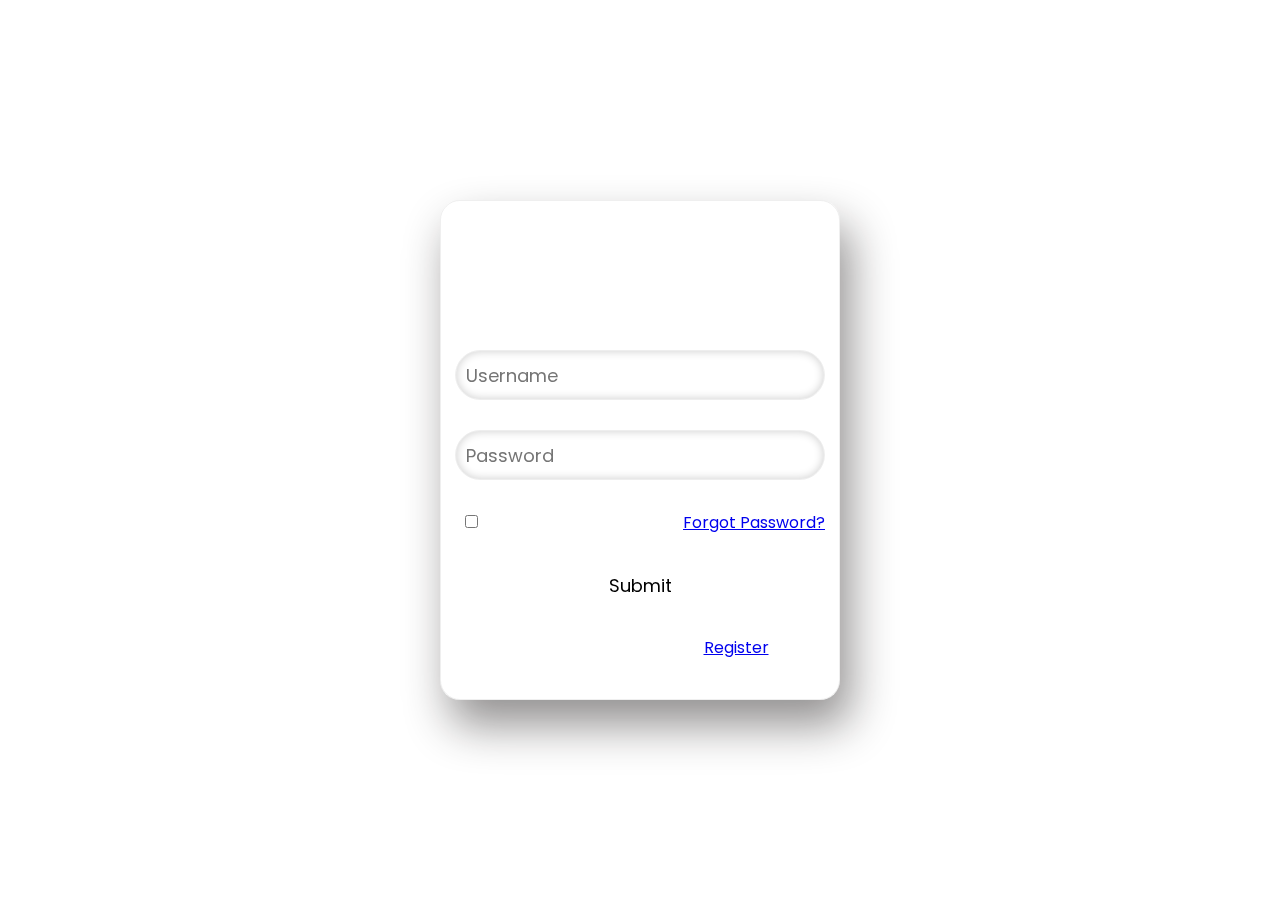
<file: Index.html>
<!DOCTYPE html>
<html lang="en">
  <head>
    <meta charset="UTF-8" />
    <meta name="viewport" content="width=device-width, initial-scale=1.0" />
    <title>Login</title>
    <link rel="stylesheet" href="Style.css" />
    <link
      rel="stylesheet"
      href="https://cdnjs.cloudflare.com/ajax/libs/font-awesome/6.6.0/css/all.min.css"
    />
    <script>
      const form = document.getElementById("loginForm");

      form.addEventListener("DOMContentLoaded", async function (event) {
        event.preventDefault();
        const username = document.getElementById("username").value;
        const password = document.getElementById("password").value;
        const loginSuccessful = await fetchData(username, password);
        if (!loginSuccessful) {
          alert("Invalid username or password");
        } else {
          alert("Login successful");
        }
      });

      const fetchData = async (username, password) => {
        const endpoint = "https://daring-bulldog-42.hasura.app/v1/graphql";

        const headers = {
          "content-type": "application/json",
          "x-hasura-admin-secret":
            "WBYT7CDij7UXKntv22DORjWL78G5felpV4qP0WQTojOaYuSABY68RcercW7DwwCo",
        };

        const data = fetch(endpoint, {
          method: "POST",
          headers: headers,
          body: JSON.stringify({
            query: `
             query GetClients($username: String!, $password: String!) {
        Clients(where: {Username: {_eq: $username}, Password: {_eq: $password}}) {
          id
          Username
          Password
          FirstName
          LastName
          MobileNumber
          E_mail
          Re_EnterPassword
        }
      }`,
            variables: {
              username: username,
              password: password,
            },
          }),
        })
          .then((response) => response.json())
          .then((e) => {
            console.log(e.data.Clients[0]);
            return e.data.Clients[0];
          });
      };
    </script>
  </head>
  <body>
    <div class="main-container">
      <form
        id="loginForm"
        onsubmit="fetchData(username, password)"
        action="P1.html"
        onsubmit="()=> window.location.href='Forgot.html'"
      >
        <h1>Login</h1>

        <div class="div1">
          <input
            type="Username"
            placeholder="Username"
            id="username"
            required
          />

          <i class="fa-solid fa-user"></i>
        </div>

        <div class="div1">
          <input
            type="Password"
            placeholder="Password"
            id="password"
            required
          />

          <i class="fa-solid fa-lock"></i>
        </div>

        <div class="remember-forgot">
          <label><input type="checkbox" />Remember Me</label>

          <a href="ForgotPassword\ResetPassword\Forgot.html"
            >Forgot Password?</a
          >
        </div>

        <button class="btn" type="submit">Submit</button>

        <div class="register-link">
          <p>
            Don't have an account?
            <a href="Registration From\Resgistration.html">Register</a>
          </p>
        </div>
      </form>
    </div>
  </body>
</html>
</file>
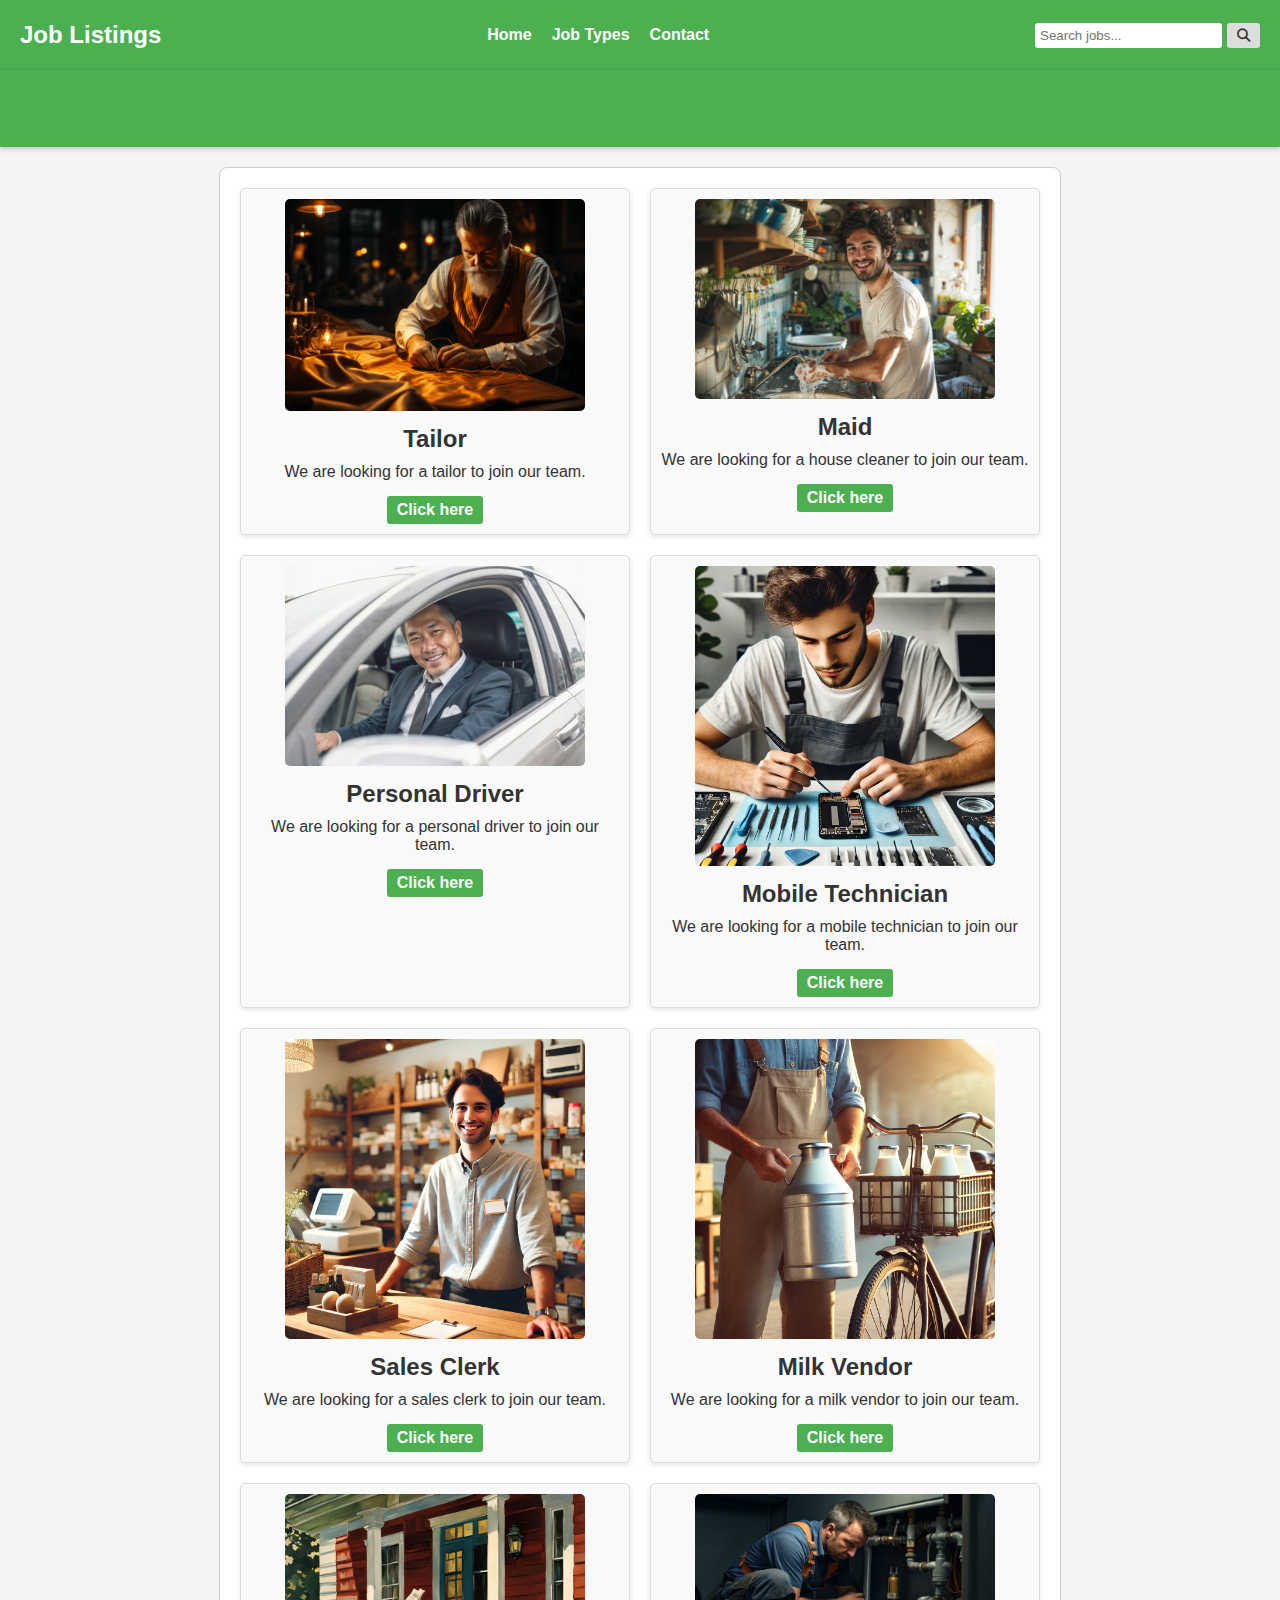
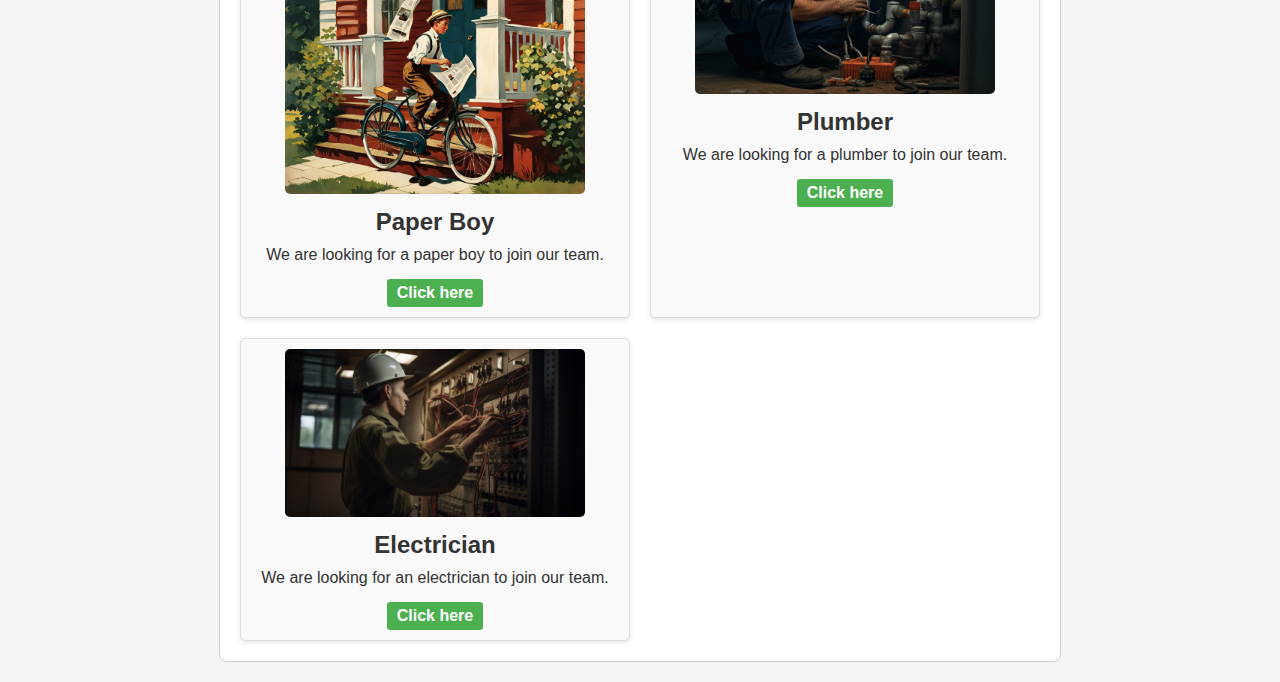
<file: P1.html>
<!DOCTYPE html>
<html lang="en">
<head>
    <meta charset="UTF-8">
    <meta name="viewport" content="width=device-width, initial-scale=1.0">
    <title>Document</title>
    <link rel="stylesheet" href="P1.css">
    <link rel="stylesheet" href="https://cdnjs.cloudflare.com/ajax/libs/font-awesome/6.6.0/css/all.min.css">
    <script src="P1.js" defer></script>
</head>
<body>
    <nav class="navbar">
        <div class="logo">Job Listings</div>
        <ul>
            <li><a href="#home">Home</a></li>
            <li><a href="#job-types">Job Types</a></li>
            <li><a href="#contact">Contact</a></li>
        </ul>
        <div class="search-container">
            <input type="text" placeholder="Search jobs..." />
            <button type="submit"><i class="fas fa-search"></i></button>
        </div>
    </nav>

    <div class="marquee">
        <p>Local Jobs</p>
    </div>

    <div class="main-container" id="job-types">
        <div class="count1">
            <img src="ai-generated-8442732.png" alt="Tailor" width="300px">
            <h3>Tailor</h3>
            <p>We are looking for a tailor to join our team.</p>
            <a href="#tailor">Click here</a>
        </div>

        <div class="count2">
            <img src="portrait-modern-man-performing-housework-gentle-dreamy-atmosphere.jpg" alt="Maid" width="300px">
            <h3>Maid</h3>
            <p>We are looking for a house cleaner to join our team.</p>
            <a href="#maid">Click here</a>
        </div>

        <div class="count3">
            <img src="240_F_820666958_ITIuldIx6I8h1Kkl0nmj9Jlk6rCJ9hBb.jpg" alt="Personal driver" width="300px">
            <h3>Personal Driver</h3>
            <p>We are looking for a personal driver to join our team.</p>
            <a href="#driver">Click here</a>
        </div>

        <div class="count4">
            <img src="mobile,jpeg.webp" alt="Mobile Technician" width="300px">
            <h3>Mobile Technician</h3>
            <p>We are looking for a mobile technician to join our team.</p>
            <a href="#technician">Click here</a>
        </div>

        <div class="count5">
            <img src="jepg.webp" alt="Sales clerk" width="300px">
            <h3>Sales Clerk</h3>
            <p>We are looking for a sales clerk to join our team.</p>
            <a href="#sales">Click here</a>
        </div>

        <div class="count6">
            <img src="DALL·E 2024-09-26 23.51.04 - A milkman delivering milk, standing by a bicycle or small vehicle loaded.webp" alt="Milk Vendor" width="300px">
            <h3>Milk Vendor</h3>
            <p>We are looking for a milk vendor to join our team.</p>
            <a href="#milk">Click here</a>
        </div>

        <div class="count7">
            <img src="z6tNwLScQkqhuYKoBqFx--1--e7oz2_2x.webp" alt="Paper boy" width="300px">
            <h3>Paper Boy</h3>
            <p>We are looking for a paper boy to join our team.</p>
            <a href="#paperboy">Click here</a>
        </div>

        <div class="count8">
            <img src="ai-generated-plumber-repairing-a-heating-system-he-is-using-a-wrench-a-male-plumber-repairs-a-pipeline-or-drain-under-the-sink-ai-generated-free-photo.jpg" alt="Plumber" width="300px">
            <h3>Plumber</h3>
            <p>We are looking for a plumber to join our team.</p>
            <a href="#plumber">Click here</a>
        </div>

        <div class="count9">
            <img src="1_6yA4zPlHyuQueUqTT4UbkA.png" alt="Electrician" width="300px">
            <h3>Electrician</h3>
            <p>We are looking for an electrician to join our team.</p>
            <a href="#electrician">Click here</a>
        </div>
    </div>

    <script>
        document.querySelectorAll('a[href^="#"]').forEach(anchor => {
            anchor.addEventListener('click', function(e) {
                e.preventDefault();
                document.querySelector(this.getAttribute('href')).scrollIntoView({
                    behavior: 'smooth'
                });
            });
        });
    </script>
</body>
</html>
</file>
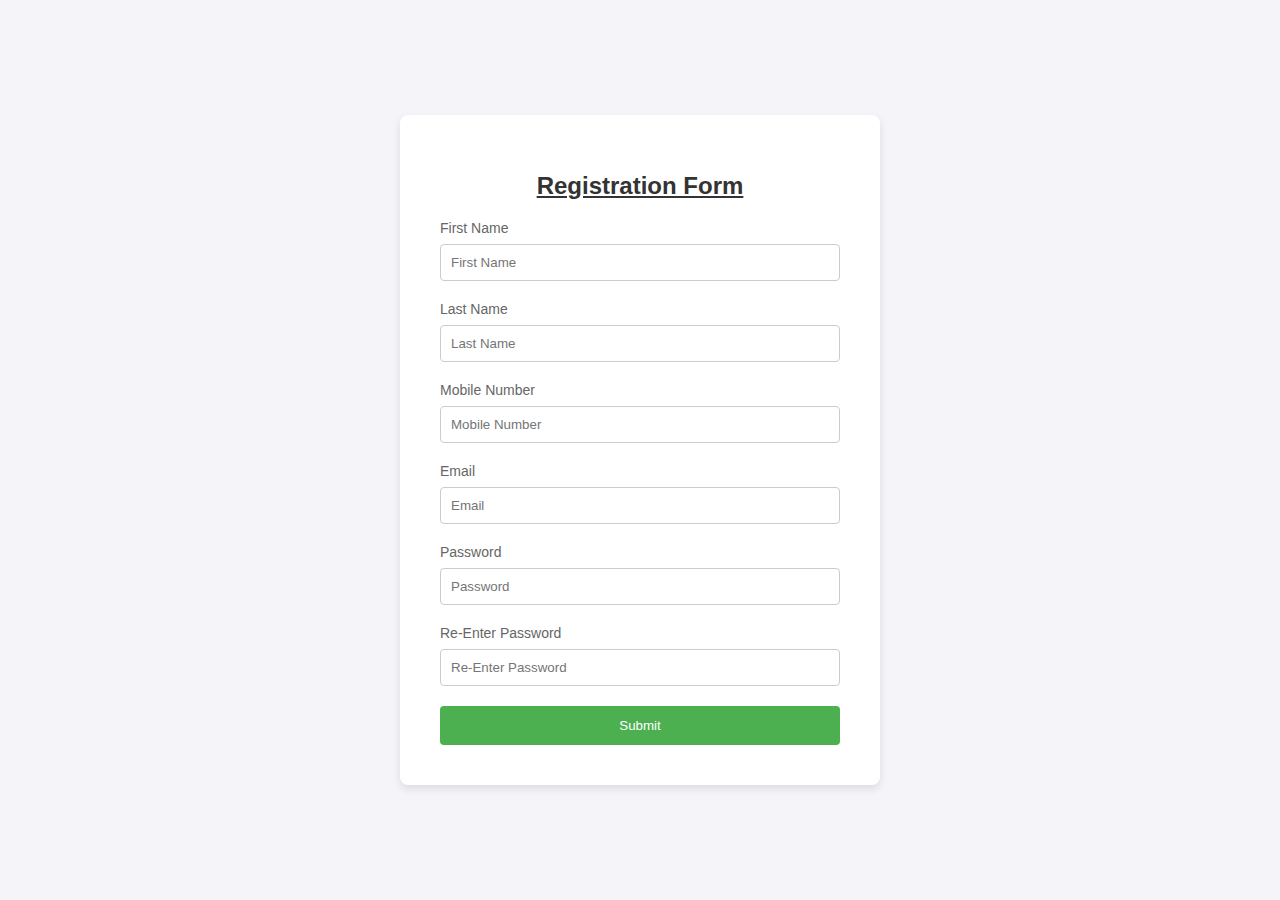
<file: Registration From/Resgistration.html>
<!DOCTYPE html>
<html lang="en">
<head>
    <meta charset="UTF-8">
    <meta name="viewport" content="width=device-width, initial-scale=1.0">
    <title>Registration Form</title>
    <link rel="stylesheet" href="Registration.css">
    <script src="Script.js"></script>
</head>
<body>
    <div class="main-container">
        <h1>Registration Form</h1>
        <form action="action.php" method="POST">
            <label for="fname">First Name</label>
            <input type="text" name="fname" id="fname" placeholder="First Name" required>
            <label for="lname">Last Name</label>
            <input type="text" name="lname" id="lname" placeholder="Last Name" required>
            <label for="text" name="Number" id="Number">Mobile Number</label>
            <input type="text" name="Number" id="Number" placeholder="Mobile Number" required>
            <label for="email">Email</label>
            <input type="email" name="email" id="email" placeholder="Email" required>
            <label for="password">Password</label>
            <input type="password" name="password" id="password" placeholder="Password" required>
            <label for="password">Re-Enter Password</label>
            <input type="password" name="password" id="password" placeholder="Re-Enter Password" required>
            <input type="submit" value="Submit">
        </form>
    </div>
</body>
</html>
</file>
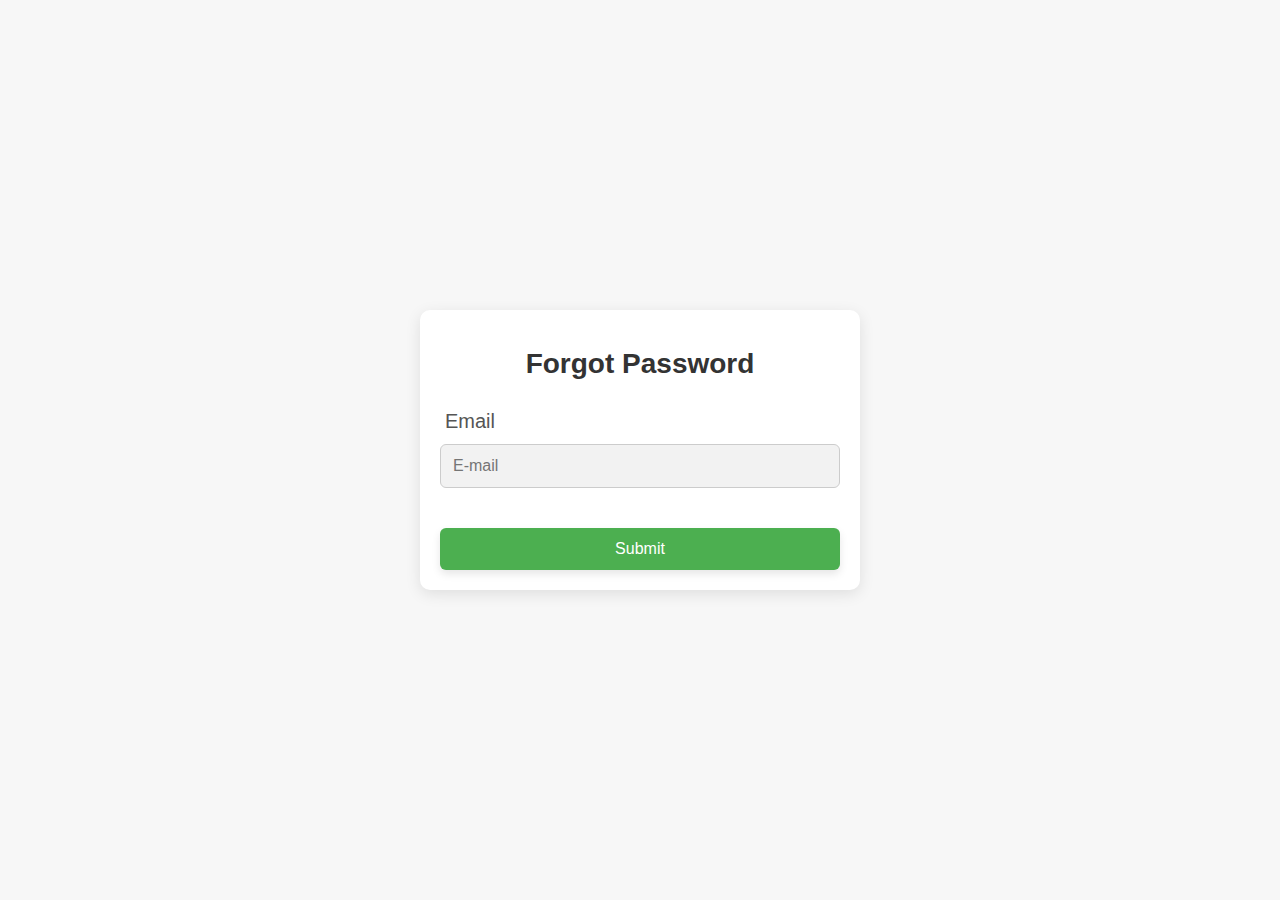
<file: ForgotPassword/ResetPassword/Forgot.html>
<!DOCTYPE html>
<html lang="en">
<head>
    <meta charset="UTF-8">
    <meta name="viewport" content="width=device-width, initial-scale=1.0">
    <title>Forgot Password</title>
    <link rel="stylesheet" href="Forgot.css">
</head>
<body>
    <div class="main">
        <h1>Forgot Password</h1>
        <div class="body">
            <form action="ResetPassword.html">
                <label for="email">Email</label>
                <input type="email" name="email" id="email" placeholder="E-mail" required>
                <div class="Submit">
                    <input type="submit"  value="Submit">
                </div>
            </form>
        </div>
    </div>
</body>
</html>
</file>
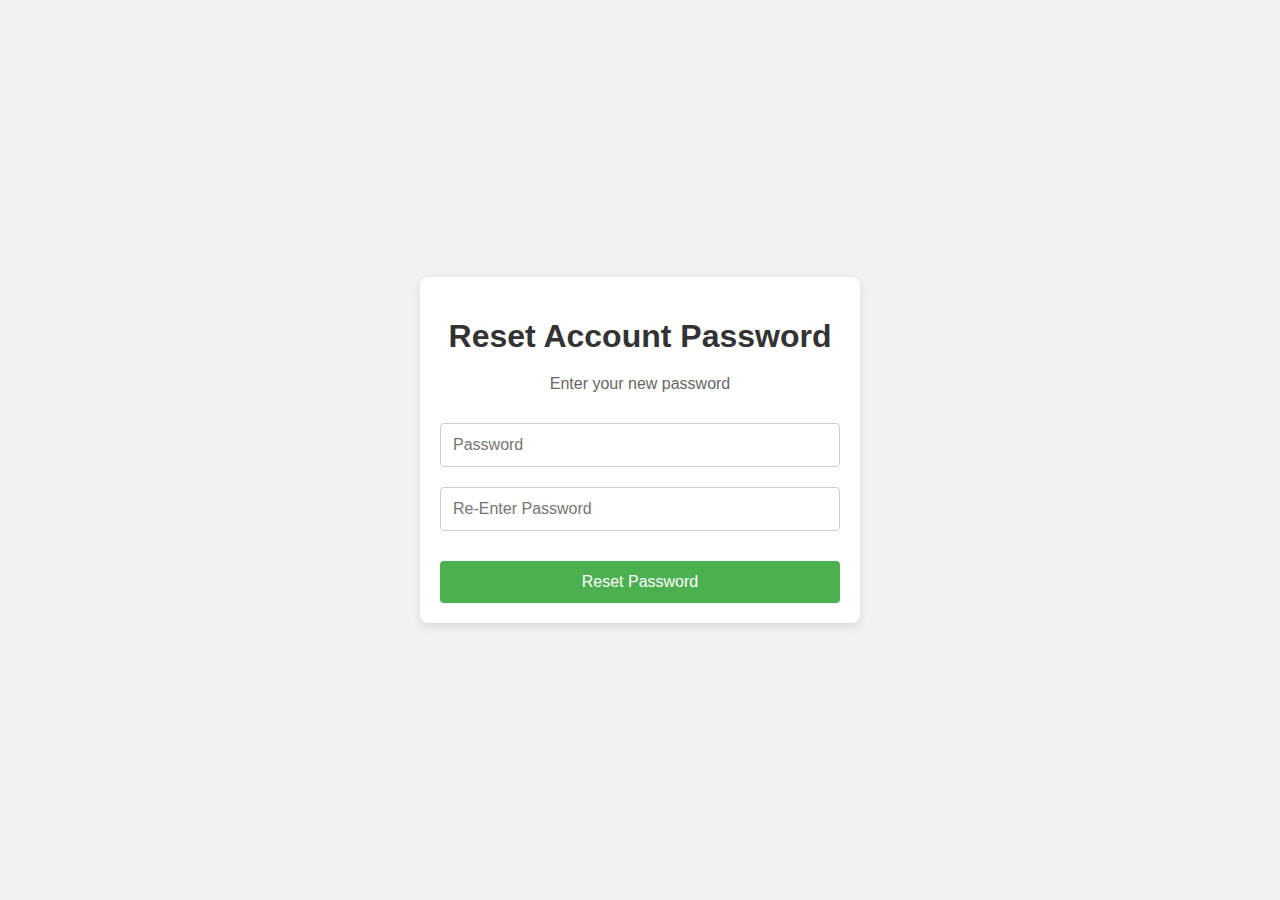
<file: ForgotPassword/ResetPassword/ResetPassword.html>
<!DOCTYPE html>
<html lang="en">
<head>
    <meta charset="UTF-8">
    <meta name="viewport" content="width=device-width, initial-scale=1.0">
    <title>Reset Password</title>
    <link rel="stylesheet" href="ResetPassword.css">
</head>
<body>
    <div class="main">
        <h1>Reset Account Password</h1>
        <p>Enter your new password</p>
        <form onsubmit="()=> window.location.href='Forgot.html'">
            <input type="password" name="password" id="password" placeholder="Password" required>
            <input type="password" name="password_confirm" id="password_confirm" placeholder="Re-Enter Password" required>
            <div class="submit">
                <input type="submit" value="Reset Password"></a>
            </div>
        </form>
    </div>
</body>
</html>
</file>
<file: Style.css>
@import url(https://fonts.googleapis.com/css?family=poppins:300,400,500,600,700,800,900&display=swap);

*{
    margin: 0;
    padding: 0;
    box-sizing: border-box;
    font-family: 'poppins', sans-serif;
    scroll-behavior: smooth;
}

body{
    background-image: url('https://images.unsplash.com/photo-1507525428034-b723cf961d3e?ixid=MnwxMjA3fDB8MHxwaG90by1wYWdlfHx8fGVufDB8fHx8&ixlib=rb-1.2.1&auto=format&fit=crop&w=750&q=80');
    background-size: cover;
    background-position: center;
    width: 100%;
    height: 100vh;
    display: flex;
    justify-content: center;
    align-items: center;
}

.main-container{
    position: relative;
    width: 400px;
    height: 500px;
    box-shadow: 10px 25px 45px rgba(17, 14, 14, 0.459);
    border: 1px solid rgba(14, 14, 14, 0.068);
    backdrop-filter: blur(8px);
    border-radius: 20px;
    display: flex;
    justify-content: center;
    align-items: center;
    overflow: hidden;
}

.main-container h1{
    font-size: 36px;
    text-align: center;
    color: white;
    margin-bottom: 55px;
}

.main-container .div1{
    width: 100%;
    height: 50px;
    margin: 30px 0;
    border: 1px rgba(0, 0, 0, 0.068) solid;
    border-radius: 40px;
    position: relative;
    box-shadow: inset 0 0 10px rgba(0, 0, 0, 0.2);
}

.main-container .div1 input{
    width: 100%;
    height: 100%;
    background: transparent;
    border: 2px rgba(0, 0, 0, 0.14);
    outline: none;
    color: white;
    font-size: 18px;
    padding: 0 10px;
    box-shadow: inset 0 0 5px rgba(72, 71, 71, 0);
    border-radius: 40px;
}

.div1::placeholder{
    color: rgb(255, 255, 255);
}

.div1 i{
    position: absolute;
    right: 20px;
    top: 50%;
    transform: translateY(-50%);    
    color: rgb(255, 255, 255);
}

.main-container .remember-forgot{
    display: flex;
    justify-content: flex-end;
    margin: 10px 0;
}

.main-container .remember-forgot label{
    color: white;
    margin-right: 50px;
}

.main-container .remember-forgot a:hover{    
    text-decoration: underline;
}

.main-container button{
    width: 100%;
    height: 40px;
    border-radius: 40px;
    background: #ffffff;
    border: none;
    outline: none;
    cursor: pointer;
    font-size: 18px;
    margin-top: 20px;
}

.main-container button:hover{
    background: #26d7ff;
    border: none;
    outline: none;
}

a[href="#"]{
    color: blue;
    text-decoration: none;
    position: relative;
    top: 1%;
    left: 12%;
}

a[href="#"]:hover{
    text-decoration: underline;
}


.register-link{
    margin-top: 30px;
    text-align: center;
    color: white;
}

a[href="#1"]{
    text-decoration: none;
    font-family: 'poppins', sans-serif;
    font-size: 1rem;
}

.remember-forgot label{
    color: white;
    font-family: 'poppins', sans-serif;
    position: relative;
    left: -10%
}

.main-container .div1 input[type="Username"], .main-container .div1 input[type="Password"], .main-container button{
    transition: 0.5s;
}

.main-container .div1 input[type="Username"]:focus, .main-container .div1 input[type="Password"]:focus{
    width: 250px;
    padding: 0 15px;
}

.main-container button:hover{
    transform: scale(1.1);
}

.main-container{
    animation: fadeIn 1s ease-in-out;
}

@keyframes fadeIn {
    0% {
        opacity: 0;
    }
    100% {
        opacity: 1;
    }
}

@media only screen and (max-width: 600px) {
    .main-container{
        width: 90%;
    }
}

@media only screen and (min-width: 601px) {
    .main-container{
        width: 400px;
    }
}
</file>
<file: Registration From/Registration.css>
body {
    font-family: Arial, sans-serif;
    background-color: #f4f4f9;
    display: flex;
    justify-content: center;
    align-items: center;
    height: 100vh;
    margin: 0;
}

.main-container {
    background-color: #ffffff;
    border-radius: 8px;
    box-shadow: 0 4px 8px rgba(0, 0, 0, 0.1);
    padding: 40px;
    width: 300px;
    animation: fadeIn 2s ease-in-out;
    overflow: hidden;
}

h1 {
    text-decoration: underline;
    text-align: center;
    color: #333333;
    font-size: 24px;
    margin-bottom: 20px;
    animation: slideDown 1s ease-in-out;
}

label {
    display: block;
    margin-bottom: 8px;
    font-size: 14px;
    color: #666666;
}

input[type="text"],
input[type="email"],
input[type="password"] {
    width: 100%;
    padding: 10px;
    margin-bottom: 20px;
    border: 1px solid #cccccc;
    border-radius: 4px;
    box-sizing: border-box;
    transition: border 0.3s;
}

input[type="text"]:focus,
input[type="email"]:focus,
input[type="password"]:focus {
    border: 1px solid #000000;
    outline: none;
    animation: pulse 1s ease infinite;
}

input[type="submit"] {
    width: 100%;
    padding: 12px;
    background-color: #4CAF50;
    color: white;
    border: none;
    border-radius: 4px;
    cursor: pointer;
    transition: background-color 0.3s;
}

input[type="submit"]:hover {
    background-color: #45a049;
    animation: pulse 1s ease infinite;
}

@keyframes fadeIn {
    from {
        opacity: 0;
    }
    to {
        opacity: 1;
    }
}

@keyframes slideDown {
    from {
        transform: translateY(-50px);
        opacity: 0;
    }
    to {
        transform: translateY(0);
        opacity: 1;
    }
}

@keyframes pulse {
    0% {
        box-shadow: 0 0 0px rgba(255, 255, 255, 0.8);
    }
    50% {
        box-shadow: 0 0 10px rgba(0, 0, 0, 0.8);
    }
    100% {
        box-shadow: 0 0 0px rgba(255, 255, 255, 0.8);
    }
}

@media only screen and (max-width: 600px) {
    .main-container{
        width: 90%;
    }
}

@media only screen and (min-width: 601px) {
    .main-container{
        width: 400px;
    }
}
</file>
<file: ForgotPassword/ResetPassword/Forgot.css>
body {
    font-family: 'Segoe UI', Tahoma, Geneva, Verdana, sans-serif;
    margin: 0;
    padding: 0;
    background-color: #f7f7f7;
    display: flex;
    justify-content: center;
    align-items: center;
    height: 100vh;
}

.main {
    width: 100%;
    max-width: 400px;
    margin: 100px auto;
    background-color: white;
    padding: 20px;
    border-radius: 10px;
    box-shadow: 0 4px 15px rgba(0, 0, 0, 0.1);
    text-align: center;
}

h1 {
    color: #333;
    font-size: 28px;
    margin-bottom: 20px;
}

.body {
    margin-top: 30px;
}

label {
    display: block;
    text-align: left;
    margin-bottom: 1px;
    font-size: 16px;
    color: #555;
    position: relative;
    left: 5px;
    font-size: 20px;
}

input[type="email"] {
    width: 100%;
    padding: 12px;
    margin: 10px 0 20px 0;
    border: 1px solid #ccc;
    border-radius: 6px;
    box-sizing: border-box;
    font-size: 16px;
    background-color: #f2f2f2;
    transition: border-color 0.3s ease;
}

input[type="email"]:focus {
    border-color: #4CAF50;
    outline: none;
    background-color: white;
}

.Submit {
    margin-top: 20px;
}

input[type="submit"] {
    background-color: #4CAF50;
    color: white;
    padding: 12px 20px;
    width: 100%;
    border: none;
    border-radius: 6px;
    font-size: 16px;
    cursor: pointer;
    transition: background-color 0.3s ease;
    box-shadow: 0 4px 8px rgba(0, 0, 0, 0.1);
}

input[type="submit"]:hover {
    background-color: #45a049;
}

input[type="submit"]:active {
    background-color: #3e8e41;
    box-shadow: 0 2px 4px rgba(0, 0, 0, 0.2);
}

input[type="submit"]:disabled {
    background-color: #999;
    cursor: not-allowed;
}

.hidden {
    display: none;
}

.text-center {
    text-align: center;
}

.text-left {
    text-align: left;
}

@media only screen and (max-width: 600px) {
    .main-container{
        width: 90%;
    }
}

@media only screen and (min-width: 601px) {
    .main-container{
        width: 400px;
    }
}
</file>
<file: P1.css>
/* P1.css */

/* Reset some default styles */
body, h1, h2, h3, p {
    margin: 0;
    padding: 0;
}

body {
    font-family: Arial, sans-serif;
    background-color: #f4f4f4;
    color: #333;
}

/* Define fade-in animation */
@keyframes fadeIn {
    0% {
        opacity: 0;
        transform: translateY(20px);
    }
    100% {
        opacity: 1;
        transform: translateY(0);
    }
}

/* Main container for job listings */
.main-container {
    display: grid;
    grid-template-columns: repeat(auto-fill, minmax(300px, 1fr));
    gap: 20px;
    padding: 20px;
    max-width: 1200px;
    margin: auto;
    animation: fadeIn 1s ease-in-out; /* Apply fade-in animation */
}

/* Individual job listings */
.count1, .count2, .count3, .count4, .count5, .count6, .count7, .count8, .count9 {
    background-color: #fff;
    border: 1px solid #ccc;
    border-radius: 8px;
    padding: 20px;
    text-align: center;
    box-shadow: 0 2px 5px rgba(0, 0, 0, 0.1);
    transition: transform 0.2s, box-shadow 0.2s, background-color 0.3s;
}

/* Hover effect with animation */
.count1:hover, .count2:hover, .count3:hover, .count4:hover, 
.count5:hover, .count6:hover, .count7:hover, .count8:hover, 
.count9:hover {
    transform: translateY(-5px);
    box-shadow: 0 4px 10px rgba(0, 0, 0, 0.2);
    background-color: #e8f0fe; /* Change background on hover */
}

/* Job titles */
h3 {
    margin: 15px 0;
    font-size: 1.5em;
}

/* Paragraphs */
p {
    margin-bottom: 15px;
}

/* Links */
a {
    text-decoration: none;
    color: #007bff;
    font-weight: bold;
}

a:hover {
    text-decoration: underline;
}

/* Job detail sections */
div[id] {
    background-color: #fff;
    border: 1px solid #ccc;
    border-radius: 8px;
    padding: 20px;
    margin: 20px auto;
    max-width: 800px;
    animation: none; /* Reset animation */
}

/* Highlight animation */
@keyframes highlight {
    0% { background-color: #fff; }
    50% { background-color: #d1e7dd; }
    100% { background-color: #fff; }
}

/* Apply highlight animation */
.highlight {
    animation: highlight 1s ease-in-out; /* Apply highlight animation */
}

h2 {
    margin-bottom: 15px;
}

/* Responsive Design */
@media (max-width: 768px) {
    .main-container {
        grid-template-columns: 1fr;
    }
}
/* Define highlight animation */
@keyframes highlight {
    0% { background-color: #fff; }
    50% { background-color: #d1e7dd; }
    100% { background-color: #fff; }
}



.highlight {
    animation: highlight 1s ease-in-out; /* Apply highlight animation */
}

img{
    border-radius: 10px;
}

/* P1.css */

body {
    font-family: Arial, sans-serif;
    margin: 0;
    padding: 0;
}

.navbar {
    display: flex;
    justify-content: space-between;
    align-items: center;
    background-color: #4CAF50;
    padding: 10px 20px;
    color: white;
}

.navbar .logo {
    font-size: 24px;
    font-weight: bold;
}

.navbar ul {
    list-style: none;
    padding: 0;
    display: flex;
    gap: 20px;
}

.navbar ul li {
    display: inline;
}

.navbar ul li a {
    color: white;
    text-decoration: none;
}

.navbar ul li a:hover {
    text-decoration: underline;
}

.search-container {
    display: flex;
    align-items: center;
}

.search-container input {
    padding: 5px;
    border: none;
    border-radius: 3px;
    margin-right: 5px;
}

.search-container button {
    padding: 5px 10px;
    border: none;
    border-radius: 3px;
    background-color: #ddd;
    cursor: pointer;
}

.search-container button i {
    color: #333;
}

.main-container {
    display: grid;
    grid-template-columns: repeat(auto-fill, minmax(300px, 1fr));
    gap: 20px;
    padding: 20px;
}

.main-container div {
    background-color: #f9f9f9;
    border: 1px solid #ddd;
    border-radius: 5px;
    padding: 10px;
    text-align: center;
}

.main-container img {
    max-width: 100%;
    height: auto;
    border-radius: 5px;
}

.main-container h3 {
    margin: 10px 0;
}

.main-container p {
    margin: 5px 0 15px;
}

.main-container a {
    display: inline-block;
    padding: 5px 10px;
    background-color: #4CAF50;
    color: white;
    text-decoration: none;
    border-radius: 3px;
}

.main-container a:hover {
    background-color: #45a049;
}

/* P1.css */

/* Existing CSS... */

.marquee {
    background-color: #4CAF50;
    color: white;
    overflow: hidden;
    white-space: nowrap;
    box-shadow: 0 2px 5px rgba(0, 0, 0, 0.2);
    padding: 10px 0;
    font-size: 36px;
    font-family: 'poppins', sans-serif;
}

.marquee p {
    display: inline-block;
    padding-left: 100%; /* Start off-screen */
    animation: marquee 15s linear infinite; /* Animation for marquee effect */
}

@keyframes marquee {
    0% {
        transform: translate(0, 0); /* Start position */
    }
    100% {
        transform: translate(-100%, 0); /* End position */
    }
}
</file>
<file: ForgotPassword/ResetPassword/ResetPassword.css>
body {
    font-family: Arial, sans-serif;
    margin: 0;
    padding: 0;
    background-color: #f2f2f2;
    display: flex;
    justify-content: center;
    align-items: center;
    height: 100vh;
}

.main {
    width: 100%;
    max-width: 400px;
    margin: 100px auto;
    background-color: white;
    padding: 20px;
    border-radius: 8px;
    box-shadow: 0 4px 10px rgba(0, 0, 0, 0.1);
    text-align: center;
}

h1 {
    color: #333;
    margin-bottom: 20px;
}

p {
    color: #666;
    margin-bottom: 20px;
}

input[type="password"] {
    width: 100%;
    padding: 12px;
    margin: 10px 0;
    border: 1px solid #ccc;
    border-radius: 4px;
    box-sizing: border-box;
    font-size: 16px;
}

input[type="password"]:focus {
    border-color: #4CAF50;
    outline: none;
}

.submit {
    margin-top: 20px;
}

input[type="submit"] {
    background-color: #4CAF50;
    color: white;
    padding: 12px;
    width: 100%;
    border: none;
    border-radius: 4px;
    font-size: 16px;
    cursor: pointer;
    transition: background-color 0.3s ease;
}

input[type="submit"]:hover {
    background-color: #45a049;
}

@media only screen and (max-width: 600px) {
    .main-container{
        width: 90%;
    }
}

@media only screen and (min-width: 601px) {
    .main-container{
        width: 400px;
    }
}
</file>
